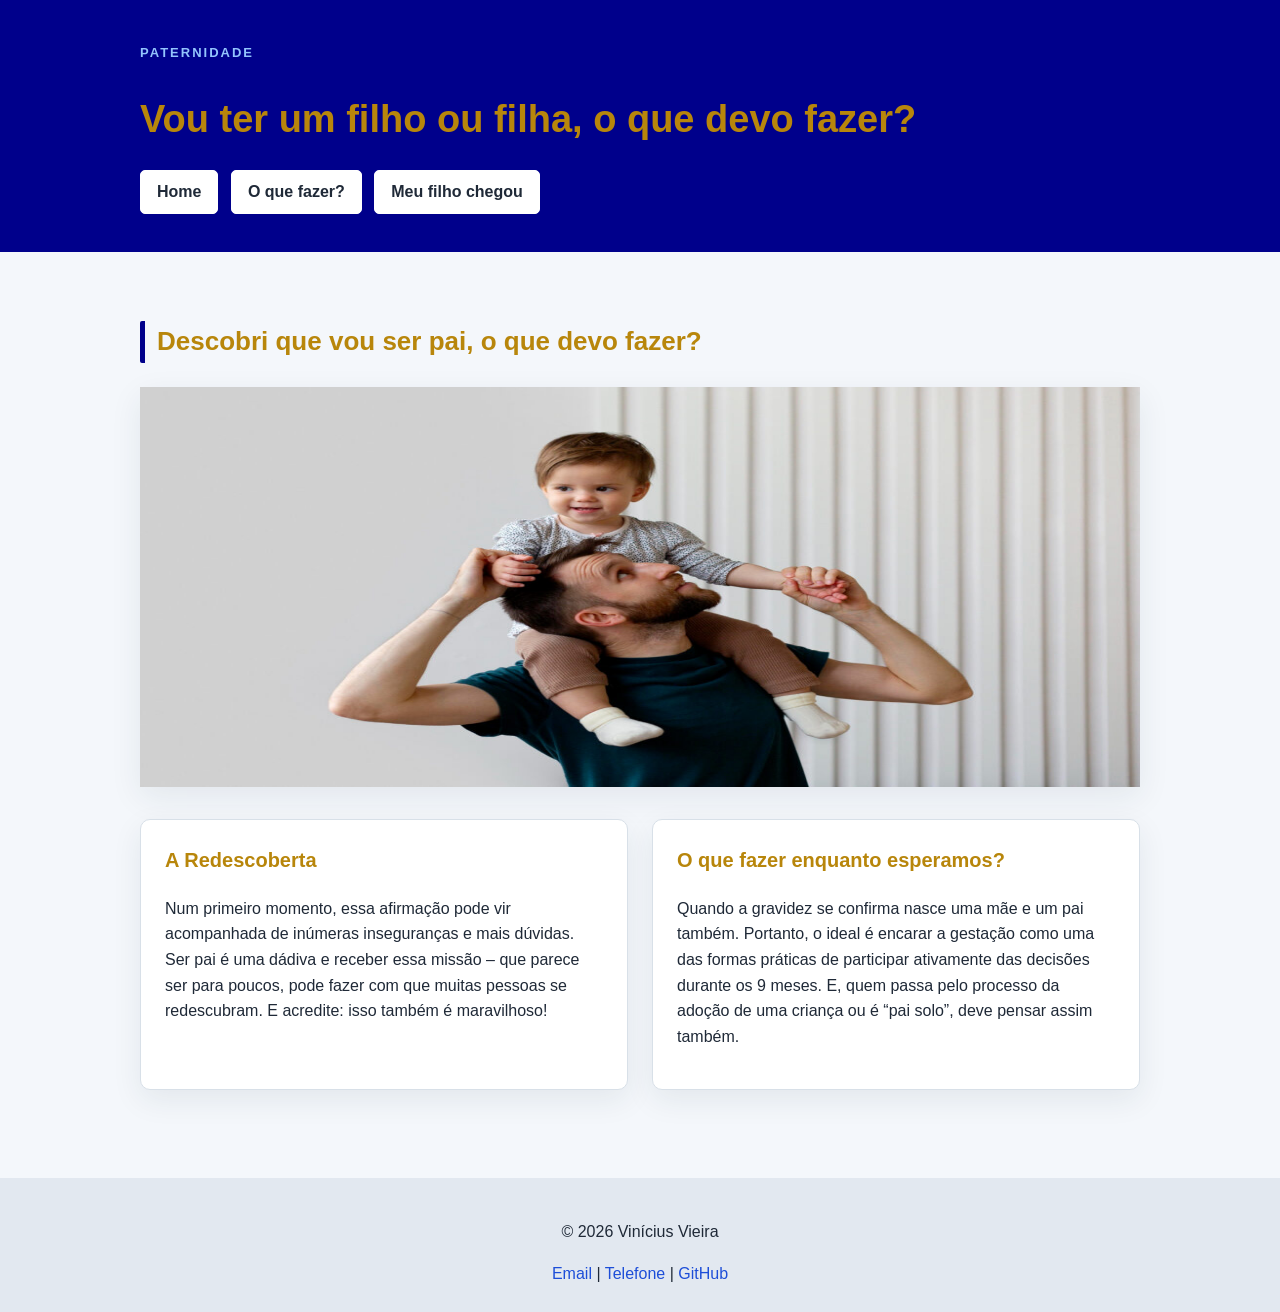
<file: index.html>
<!DOCTYPE html>
<html lang="pt-br">
<head>
    <meta charset="UTF-8">
    <meta name="viewport" content="width=device-width, initial-scale=1.0">
    <title>Vinícius Vieira | Paternidade</title>
    <link rel="stylesheet" href="./style/style.css">
</head>
<body>
    <header class="cabecalho">
        <div class="container">
            <p class="etiqueta">Paternidade</p>

            <h1>Vou ter um filho ou filha, o que devo fazer?</h1>

            <nav class="menu-principal">
                <ul class="menu-list">
                    <li><a class="menu-link" href="index.html">Home</a></li>
                    <li><a class="menu-link" href="./pages/o que fazer.html">O que fazer?</a></li>
                    <li><a class="menu-link" href="./pages/Meu filho chegou e agora.html">Meu filho chegou</a></li>
                </ul>
            </nav>
        </div>
    </header>

    <main>
        <section class="secao">
            <div class="container">
                <h2 class="titulo-secao">Descobri que vou ser pai, o que devo fazer?</h2>

                <div class="imagem-destaque">
                    <img src="./img/pai-e-filho-brincando.jpg.png" alt="Paternidade e apoio à família">
                </div>

                <div class="grade-cards">
                    <article class="card">
                        <h3>A Redescoberta</h3>
                        <p>
                            Num primeiro momento, essa afirmação pode vir acompanhada de inúmeras inseguranças e mais dúvidas. 
                            Ser pai é uma dádiva e receber essa missão – que parece ser para poucos, pode fazer com que muitas pessoas se redescubram. 
                            E acredite: isso também é maravilhoso!
                        </p>
                    </article>

                    <article class="card">
                        <h3>O que fazer enquanto esperamos?</h3>
                        <p>
                            Quando a gravidez se confirma nasce uma mãe e um pai também. 
                            Portanto, o ideal é encarar a gestação como uma das formas práticas de participar ativamente das decisões durante os 9 meses. E, quem passa pelo processo da adoção de uma criança ou é “pai solo”, deve pensar assim também.
                        </p>
                    </article>
                </div>
            </div>
        </section>
    </main>

    <footer class="rodape">
        <div class="container">
            <p>&copy; 2026 Vinícius Vieira</p>
            <address>
                <a href="mailto:viniciuslimavieira1@gmail.com">Email</a>
                <span> | </span>
                <a href="tel:+5515988111968">Telefone</a>
                <span> | </span>
                <a href="https://github.com/viniciuslimavieira1-dot" target="_blank">GitHub</a>
            </address>
        </div>
    </footer>
</body>
</html>
</file>
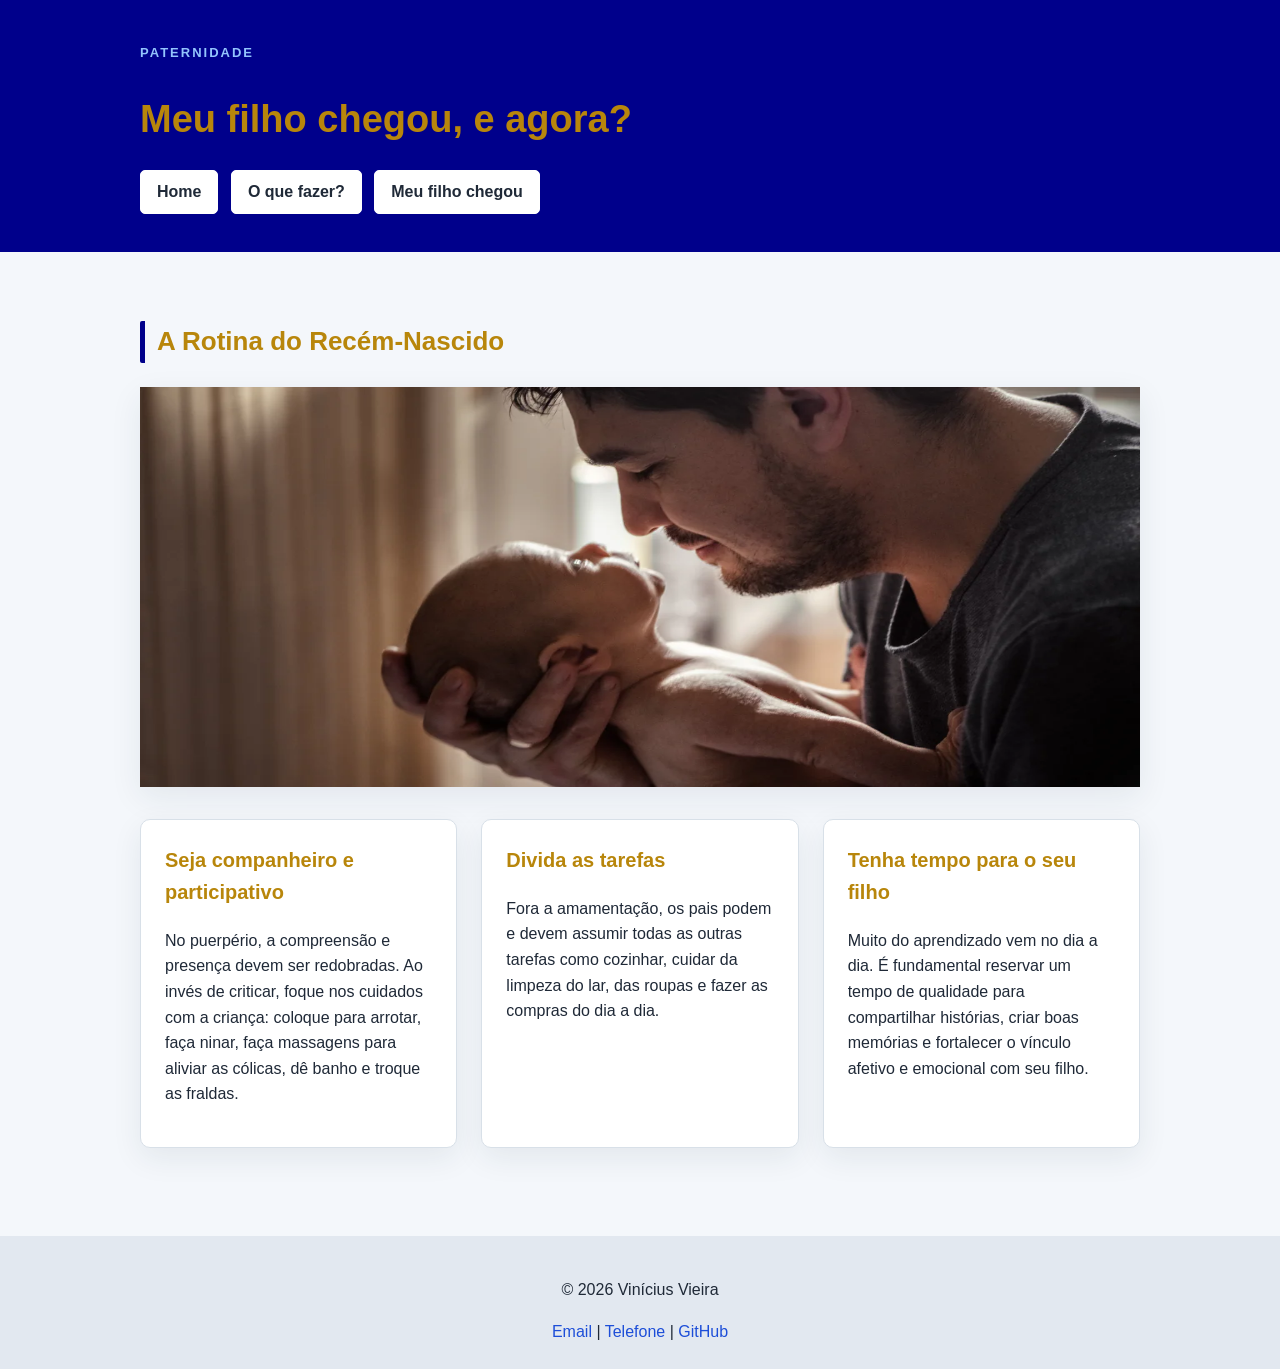
<file: pages/Meu filho chegou e agora.html>
<!DOCTYPE html>
<html lang="pt-br">
<head>
    <meta charset="UTF-8">
    <meta name="viewport" content="width=device-width, initial-scale=1.0">
    <title>Meu filho chegou | Paternidade</title>
    <link rel="stylesheet" href="../style/style.css">
</head>
<body>
    <header class="cabecalho">
        <div class="container">
            <p class="etiqueta">Paternidade</p>

            <h1>Meu filho chegou, e agora?</h1>

            <nav class="menu-principal">
                <ul class="menu-list">
                    <li><a class="menu-link" href="../index.html">Home</a></li>
                    <li><a class="menu-link" href="../pages/o que fazer.html">O que fazer?</a></li>
                    <li><a class="menu-link" href="../pages/Meu filho chegou e agora.html">Meu filho chegou</a></li>
                </ul>
            </nav>
        </div>
    </header>

    <main>
        <section class="secao">
            <div class="container">
                <h2 class="titulo-secao">A Rotina do Recém-Nascido</h2>

                <div class="imagem-destaque">
                    <img src="../img/pai-e-filho.jpg.png" alt="Pai com o filho nos braços">
                </div>

                <div class="grade-cards">
                    <article class="card">
                        <h3>Seja companheiro e participativo</h3>
                        <p>
                            No puerpério, a compreensão e presença devem ser redobradas. Ao invés de criticar, foque nos cuidados com a criança: coloque para arrotar, faça ninar, faça massagens para aliviar as cólicas, dê banho e troque as fraldas.
                        </p>
                    </article>

                    <article class="card">
                        <h3>Divida as tarefas</h3>
                        <p>
                            Fora a amamentação, os pais podem e devem assumir todas as outras tarefas como cozinhar, cuidar da limpeza do lar, das roupas e fazer as compras do dia a dia.
                        </p>
                    </article>

                    <article class="card">
                        <h3>Tenha tempo para o seu filho</h3>
                        <p>
                            Muito do aprendizado vem no dia a dia. É fundamental reservar um tempo de qualidade para compartilhar histórias, criar boas memórias e fortalecer o vínculo afetivo e emocional com seu filho.
                        </p>
                    </article>
                </div>
            </div>
        </section>
    </main>

    <footer class="rodape">
        <div class="container">
            <p>&copy; 2026 Vinícius Vieira</p>
            <address>
                <a href="mailto:viniciuslimavieira1@gmail.com">Email</a>
                <span> | </span>
                <a href="tel:+5515988111968">Telefone</a>
                <span> | </span>
                <a href="https://github.com/viniciuslimavieira1-dot" target="_blank">GitHub</a>
            </address>
        </div>
    </footer>
</body>
</html>
</file>
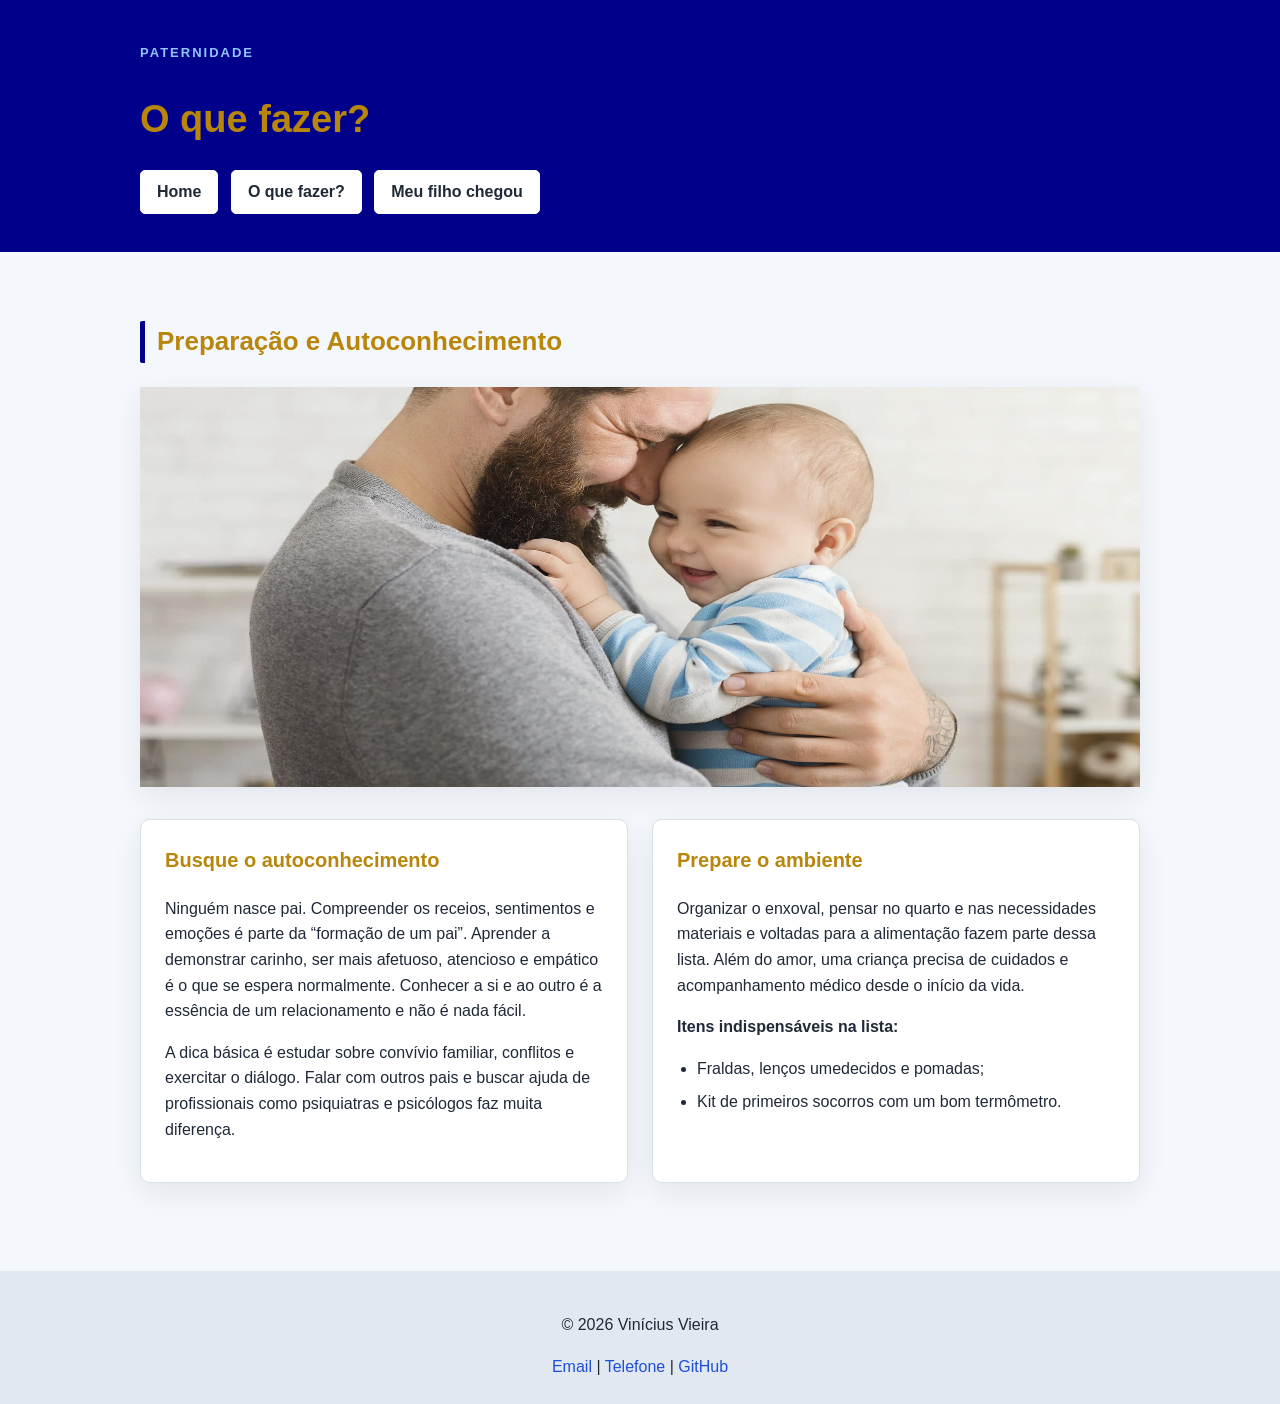
<file: pages/o que fazer.html>
<!DOCTYPE html>
<html lang="pt-br">
<head>
    <meta charset="UTF-8">
    <meta name="viewport" content="width=device-width, initial-scale=1.0">
    <title>O que fazer? | Paternidade</title>
    <link rel="stylesheet" href="../style/style.css">
</head>
<body>
    <header class="cabecalho">
        <div class="container">
            <p class="etiqueta">Paternidade</p>

            <h1>O que fazer?</h1>

            <nav class="menu-principal">
                <ul class="menu-list">
                    <li><a class="menu-link" href="../index.html">Home</a></li>
                    <li><a class="menu-link" href="../pages/o que fazer.html">O que fazer?</a></li>
                    <li><a class="menu-link" href="../pages/Meu filho chegou e agora.html">Meu filho chegou</a></li>
                </ul>
            </nav>
        </div>
    </header>

    <main>
        <section class="secao">
            <div class="container">
                <h2 class="titulo-secao">Preparação e Autoconhecimento</h2>

                <div class="imagem-destaque">
                    <img src="../img/paternidade.jpg.png" alt="Pai e filho">
                </div>

                <div class="grade-cards">
                    <article class="card">
                        <h3>Busque o autoconhecimento</h3>
                        <p>
                            Ninguém nasce pai. Compreender os receios, sentimentos e emoções é parte da “formação de um pai”. Aprender a demonstrar carinho, ser mais afetuoso, atencioso e empático é o que se espera normalmente. Conhecer a si e ao outro é a essência de um relacionamento e não é nada fácil.
                        </p>
                        <p>
                            A dica básica é estudar sobre convívio familiar, conflitos e exercitar o diálogo. Falar com outros pais e buscar ajuda de profissionais como psiquiatras e psicólogos faz muita diferença.
                        </p>
                    </article>

                    <article class="card">
                        <h3>Prepare o ambiente</h3>
                        <p>
                            Organizar o enxoval, pensar no quarto e nas necessidades materiais e voltadas para a alimentação fazem parte dessa lista. Além do amor, uma criança precisa de cuidados e acompanhamento médico desde o início da vida.
                        </p>
                        <p><strong>Itens indispensáveis na lista:</strong></p>
                        <ul>
                            <li>Fraldas, lenços umedecidos e pomadas;</li>
                            <li>Kit de primeiros socorros com um bom termômetro.</li>
                        </ul>
                    </article>
                </div>
            </div>
        </section>
    </main>

    <footer class="rodape">
        <div class="container">
            <p>&copy; 2026 Vinícius Vieira</p>
            <address>
                <a href="mailto:viniciuslimavieira1@gmail.com">Email</a>
                <span> | </span>
                <a href="tel:+5515988111968">Telefone</a>
                <span> | </span>
                <a href="https://github.com/viniciuslimavieira1-dot" target="_blank">GitHub</a>
            </address>
        </div>
    </footer>
</body>
</html>
</file>
<file: style/style.css>
* {
    box-sizing: border-box;
}

body {
    margin: 0;
    background-color: #f4f7fb;
    color: #1f2937;
    font-family: Arial, Helvetica, sans-serif;
    font-size: 16px;
    line-height: 1.6;
}

h1, h2, h3 {
    color: darkgoldenrod;
}

h1 {
    font-size: 38px;
    margin-bottom: 10px;
}

h2 {
    font-size: 26px;
}

h3 {
    font-size: 20px;
    margin-top: 0;
}

a {
    color: #1d4ed8;
}

.container {
    width: 90%;
    max-width: 1000px;
    margin: 0 auto;
}

/* Cabeçalho */
.cabecalho {
    background-color: darkblue;
    color: white;
    padding: 30px 0;
}

.etiqueta {
    margin-bottom: 5px;
    color: #93c5fd;
    font-size: 13px;
    font-weight: bold;
    letter-spacing: 2px;
    text-transform: uppercase;
}

/* Menu de Navegação */
.menu-principal {
    margin: 0 auto;
}

.menu-list {
    margin: 20px 0 0;
    padding: 0;
    list-style: none;
}

.menu-list li {
    display: inline-block;
    margin-right: 8px;
    margin-bottom: 8px;
}

.menu-link {
    display: inline-block;
    padding: 8px 16px;
    background-color: white;
    color: #1f2937;
    border: 1px solid white;
    border-radius: 5px;
    text-decoration: none;
    font-weight: bold;
    transition: background-color 0.2s, color 0.2s;
}

.menu-link:hover {
    background-color: #e2e8f0;
    color: darkblue;
}

/* Seções e Conteúdo */
.secao {
    padding: 48px 0;
}

.titulo-secao {
    margin-bottom: 24px;
    padding-left: 12px;
    border-left: 5px solid darkblue;
    border-radius: 2px;
}

/* Formatação de Imagens */
.imagem-destaque {
    width: 100%;
    margin-bottom: 32px;
    border: 10px;
    box-shadow: 0 10px 30px rgba(20, 45, 70, 0.08);
}

.imagem-destaque img {
    width: 100%;
    max-height: 400px;
    display: block;
}

/* Cards */
.grade-cards {
    display: grid;
    grid-template-columns: repeat(auto-fit, minmax(280px, 1fr));
    gap: 24px;
}

.card {
    padding: 24px;
    background-color: white;
    border: 1px solid #d8e0e8;
    border-radius: 10px;
    box-shadow: 0 10px 30px rgba(20, 45, 70, 0.08);
}

.card ul {
    padding-left: 20px;
}

.card li {
    margin-bottom: 8px;
}

/* Rodapé */
.rodape {
    margin-top: 40px;
    padding: 25px;
    background-color: #e2e8f0;
    text-align: center;
}

.rodape address {
    font-style: normal;
}

.rodape a {
    text-decoration: none;
}
</file>
